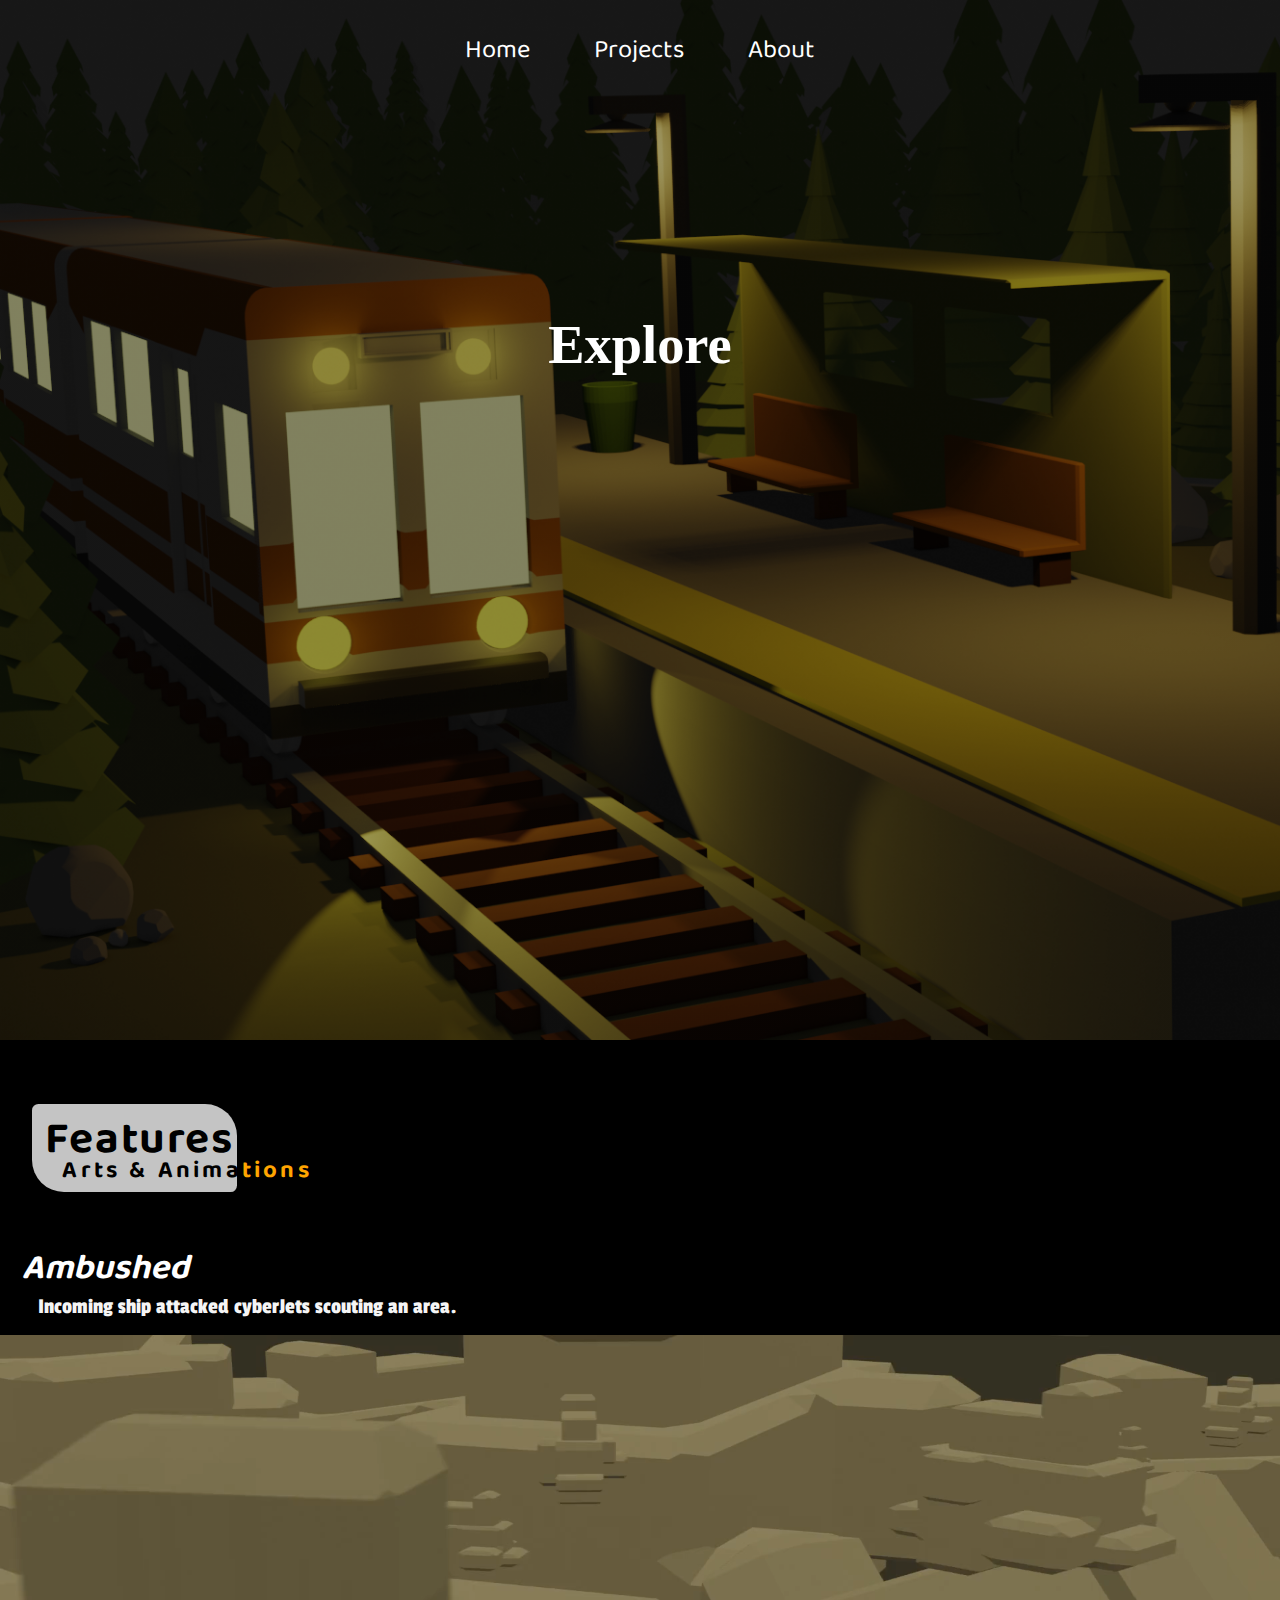
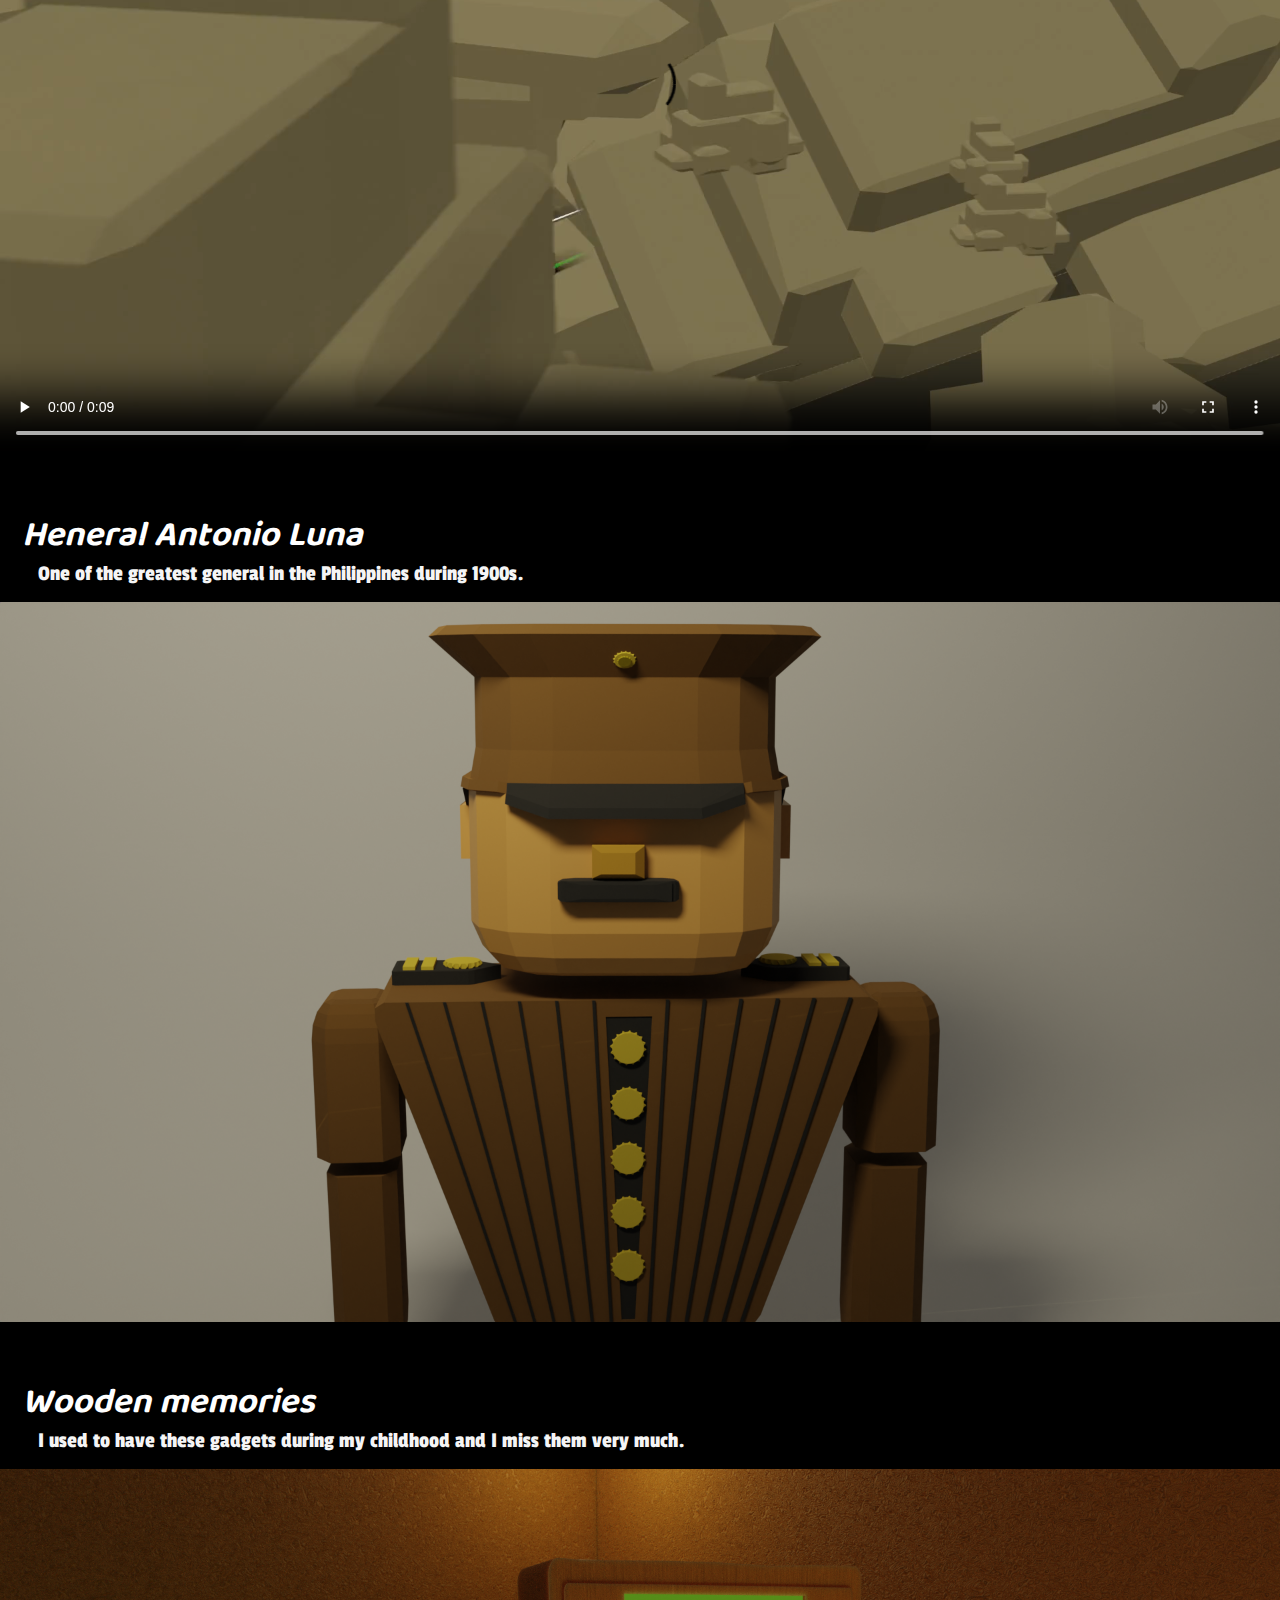
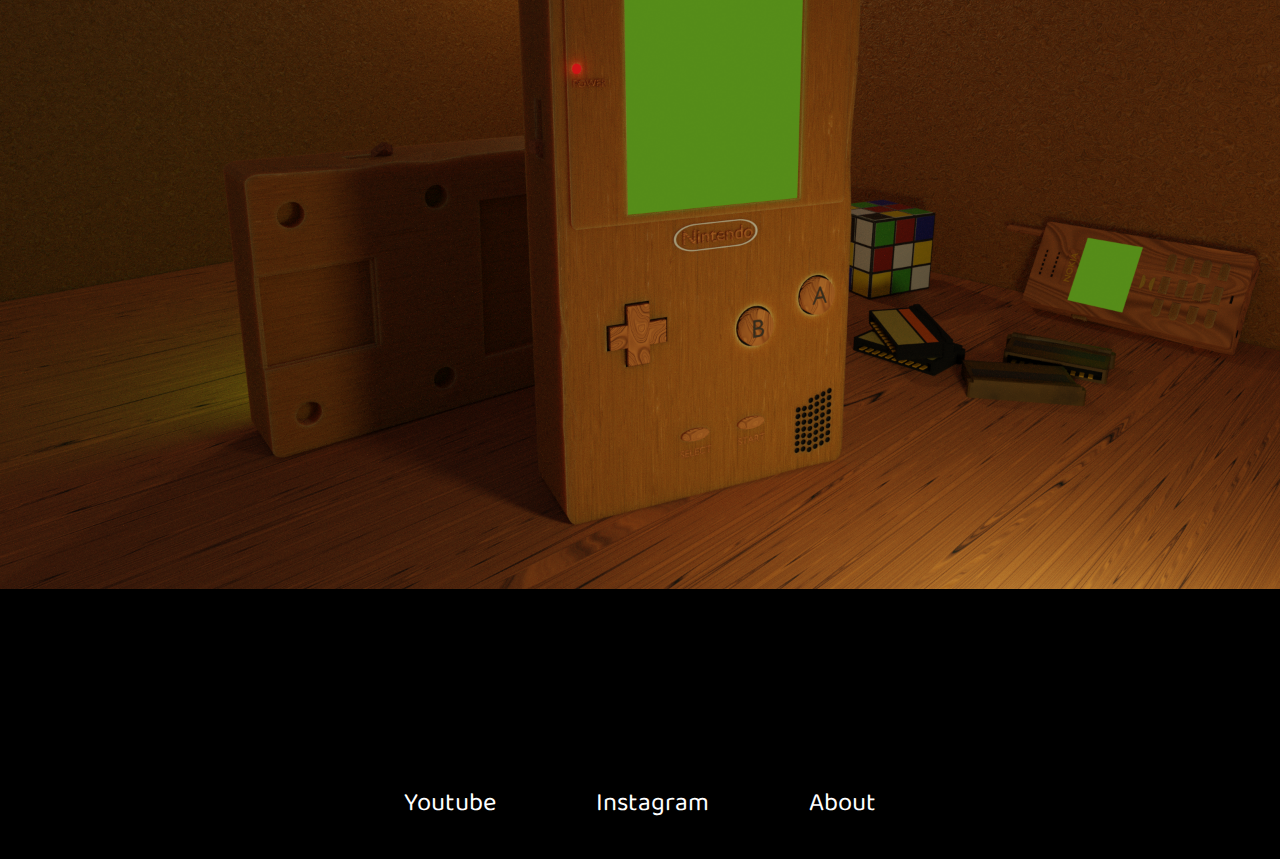
<file: index.html>
<!DOCTYPE html>
<!DOCTYPE html>
<html lang="en">
<head>
    <meta charset="UTF-8">
    <meta http-equiv="X-UA-Compatible" content="IE=edge">
    <meta name="viewport" content="width=device-width, initial-scale=1.0">
    <link rel="stylesheet" href="style.css">
    <title>FreedomTypist</title>
    <link rel = "icon" href = "pics/bunny.ico" type = "image/x-icon">
</head>
<body>
    <!--Welcome Background-->
    <div class="images">
        <nav>
            <ul>
                <a href="index.html"><li>Home</li></a>
                <a href="project.html"><li>Projects</li></a>
                <a href="about.html"><li>About</li></a>
            </ul>
        </nav>
        <h1></h1>
    </div>
    <!--Project1-->
    <div class="opener1"><h1>Features</h1>
        <br><h2><span class="firstColor">Arts & Anima</span>tions</h2>
    </div>
    <section>
        <h1><i>Ambushed</i></h1>
        <p>Incoming ship attacked cyberJets scouting an area.</p>
        <!--<video src="videos/elevation.mp4" class="videoPosition" autoplay="autoplay" loop></video>-->
        <video src="videos/Ambush.mp4" class="videoPosition" controls autoplay loop></video>
    </section>
    <section>
        <h1><i>Heneral Antonio Luna</i><!--Firewalls of computers--></h1>
        <p>One of the greatest general in the Philippines during 1900s.<!--Firewalls are different for computers, it is all about blocking anything but fire.--></p>
        <!--<video src="videos/elevation.mp4" class="videoPosition" autoplay="autoplay" loop></video>-->
        <img src="pics/Heneral Luna Cycles 2.png" class="videoPosition">
    </section>
    <section>
        <h1><i>Wooden memories</i><!--Programming Orchestra--></h1>
        <p>I used to have these gadgets during my childhood and I miss them very much.<!--To play music, please provide instructions.--></p>
        <!--<video src="videos/elevation.mp4" class="videoPosition" autoplay="autoplay" loop></video>-->
        <img src="pics/oldGadgets.png" class="videoPosition">
    </section>
    <footer>
        <ul>
            <a href="https://www.youtube.com/channel/UCQuLehXCNAXvtzr2rMF4-KQ"><li>Youtube</li></a>
            <a href="https://www.instagram.com/freedomtypist/"><li>Instagram</li></a>
            <a href="about.html"><li>About</li></a>
        </ul>
    </footer>
</body>
</html>
</file>
<file: style.css>
@import url('https://fonts.googleapis.com/css2?family=Baloo+Tamma+2&family=Faster+One&family=Londrina+Outline&family=Passion+One&display=swap');
@import url('https://fonts.googleapis.com/css2?family=Faster+One&family=Londrina+Outline&family=Passion+One&display=swap');
/*font-family: 'Passion One', cursive;*/
/*font-family: 'Baloo Tamma 2', cursive;*/

* {
    margin: 0;
    padding: 0;
    text-decoration: none;
    list-style-type: none;
    user-select: none;
}
body{
    background-color: black;    
}
/*Scrollbar*/
::-webkit-scrollbar{
    width: 0.3rem;
}
::-webkit-scrollbar-track{
    background: rgb(0, 0, 0);
}
::-webkit-scrollbar-thumb{
    background-color: #828282;
}
::-webkit-scrollbar-thumb:hover{
    background-color: #ffffff
}
/*topCover*/
.images{
    background-image: linear-gradient(rgb(0,0,0,0.35),rgb(0,0,0,0.35)),url("pics/Final\ Train\ Station\ 2.png");
    background-size: cover;
    background-repeat: no-repeat;
    height: 45rem;
    transition-duration: 0.8s;
}
/*imagesAbout*/
.imagesAbout{
    background-image: linear-gradient(rgb(0,0,0,0.4),rgb(0,0,0,0.4)),url("pics/Train\ Station\ View\ 2.png");
    background-size: cover;
    background-repeat: no-repeat;
    height: 45rem;
    transition-duration: 0.8s;
}
.imagesAbout h1{
    color: whitesmoke;
    display: flex;
    justify-content: center;
    margin-top: 15rem;
    font-size: 3rem;
    letter-spacing: 0.2rem;
}
/*imagesProject*/
.imagesAbout{
    background-image: linear-gradient(rgb(0,0,0,0.4),rgb(0,0,0,0.4)),url("pics/Train\ Station\ View\ 2.png");
    background-size: contain;
    background-repeat: no-repeat;
    height: 45rem;
    transition-duration: 0.8s;
}
.imagesAbout h1{
    color: whitesmoke;
    display: flex;
    justify-content: center;
    margin-top: 15rem;
    font-size: 3rem;
    font-family: 'Baloo Tamma 2', cursive;
    letter-spacing: 0.2rem;
}
.imagesProject{
    background-image: linear-gradient(rgb(0,0,0,0.4),rgb(0,0,0,0.4)),url("pics/Heneral\ Luna\ Eevee.png");
    background-size: cover;
    background-repeat: no-repeat;
    height: 45rem;
    transition-duration: 0.8s;
}
.imagesProject h1{
    color: whitesmoke;
    display: flex;
    justify-content: center;
    margin-top: 15rem;
    font-size: 3rem;
    letter-spacing: 0.2rem;
    font-family: 'Baloo Tamma 2', cursive;
}
/*navbar*/
nav ul{
    display: flex;
    justify-content: center;
    font-family: 'Baloo Tamma 2', cursive;
}
ul li{
    display: inline-block;
    padding: 1.8rem 2rem 0rem 2rem;
    color: white;
    font-size: 1.6rem;
    transition-duration: 0.5s;
}
nav ul li:hover{
    color: rgb(196, 116, 5);
    transform: scale(1.2);
}
/*images*/
.images h1{
    color: white;
    display: flex;
    justify-content: center;
    margin: 15rem;
    font-size: 3.4rem;
    opacity: 1;
}
.images h1::before{
    content:"Explore";
    animation-name: animx;
    animation-iteration-count: initial;
    animation-duration: 9s;
    animation: animx initial 9s;
}
@keyframes animx{
    0%{content:"Welcome"; opacity: 0;}
    50%{content:"Welcome"; opacity: 1;}
    60%{content:"Welcome"; opacity: 0;}
    62%{content:"Explore"; opacity: 0;}
    90%{content:"Explore"; opacity: 1;}
    100%{content:"Explore"; opacity: 1;}

}
/*title*/
.opener1 {
    margin: 4rem 0rem 0rem 2rem;
    font-family: 'Baloo Tamma 2', cursive;
    font-size: 1.4rem;
    letter-spacing: 0.1rem;
    height: 5.5rem;
    width: 12rem;
    padding-left: 0.8rem;
    background-color: rgb(245, 245, 245,0.8);
    color: black;
    border-top-right-radius: 2rem;
    border-top-left-radius: 0.4rem;
    border-bottom-left-radius: 2rem;
    border-bottom-right-radius: 0.4rem;
}
.opener1 h2{
    position: relative;
    color: orange;
    top: -4.4rem;
    left: 1.1rem;
    letter-spacing: 0.2rem;
    width: 20rem;
    font-size: 1.5rem;
}
.opener1 h2 .firstColor{
    color: black;
}
section{
    color: white;
}
section h1{
    margin-left: 1.4rem;
    font-family: 'Baloo Tamma 2', cursive;
    font-size: 2.2rem;
    margin-top: 3rem;
}
section p{
    margin-top: -0.5rem;
    margin-left: 2.4rem;
    font-size: 1.4rem;
    font-family: 'Passion One', cursive;
    color: whitesmoke;
}
.videoPosition{
    margin-top: 1rem;
    width: 100%;
}
/*introducerAbout*/
.introducer {
    height: 5rem;
    width: auto;
    margin-left: 1rem;
    position: relative;
    top: 0rem;
    animation: anim infinite 3s;
}
@keyframes anim{
    0%{top: 0rem;}
    50%{top: 1.2rem;}
    100%{top: 0rem;}
}
/*horizonPanel*/
.horizonPanel div{
    display: flex;
    flex-direction:row;
    justify-content: space-evenly;
    margin-bottom: 2rem;
}
.horizonPanel div img{
    margin-top: 5rem;
    height: 13.8rem;
    width: auto;
    border-radius: 0.3rem;
    transition-duration: 0.4s;
}
.horizonPanel div img:hover{
    transform: scale(1.1);
}
/*moreDetailsWork*/
.moreDetailsWork a{
    color: whitesmoke;
    font-family: 'Baloo Tamma 2', cursive;
}
.moreDetailsWork{
    margin-left: 4rem;
}
/*footer*/
footer{
    display: flex;
    justify-content: center;
    background-color: black;
}
footer ul li{
    margin: 10rem 1rem 2rem 1rem;
    font-family: 'Baloo Tamma 2', cursive;
    display: inline-block;
}
footer ul li:hover{
    color: rgb(227, 134, 5);
    transform: scale(1.2);
}
@media screen and (min-width:1200px){
    .images{
        height: 65rem;
    }
    .imagesAbout{
        height: 65rem;
    }
    .imagesProject{
        height: 48rem;
    }
}
@media screen and (max-width: 1200px){
    .horizonPanel div{
        flex-direction:column;
    }
    .horizonPanel div{
        align-items: center;
    }
    .horizonPanel div img{
        height: auto;
        width: 25rem;
    }
}
@media screen and (min-width:1300px){
    .images{
        height: 60rem;
    }
    .imagesAbout{
        height: 60rem;
    }
    .imagesProject{
        height: 50rem;
    }
    ul li{
        padding: 1.8rem 3rem 0rem 3rem;
        font-size: 1.8rem;
    }
}
@media screen and (min-height:960px){
    .images{
        height: 75rem;
    }
    .imagesAbout{
        height: 75rem;
    }
    .imagesProject{
        height: 60rem;
    }
}
</file>
